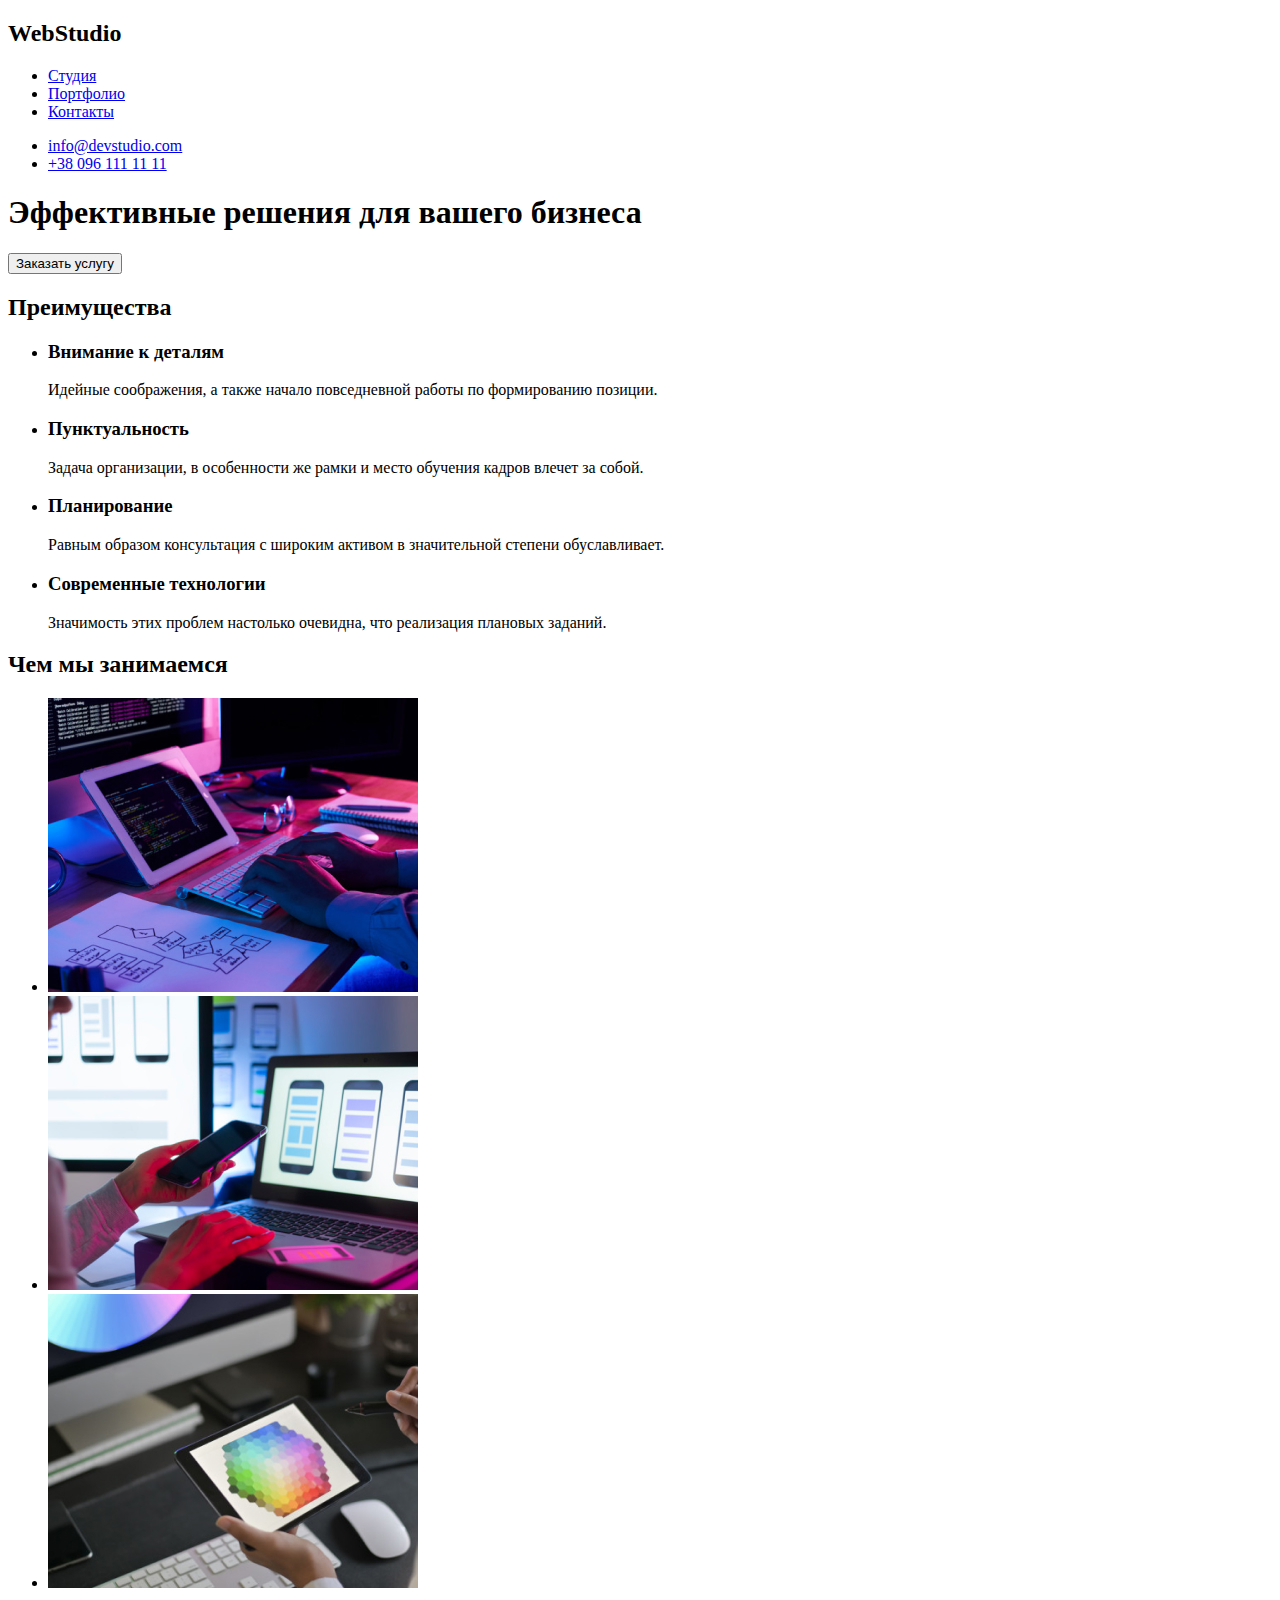
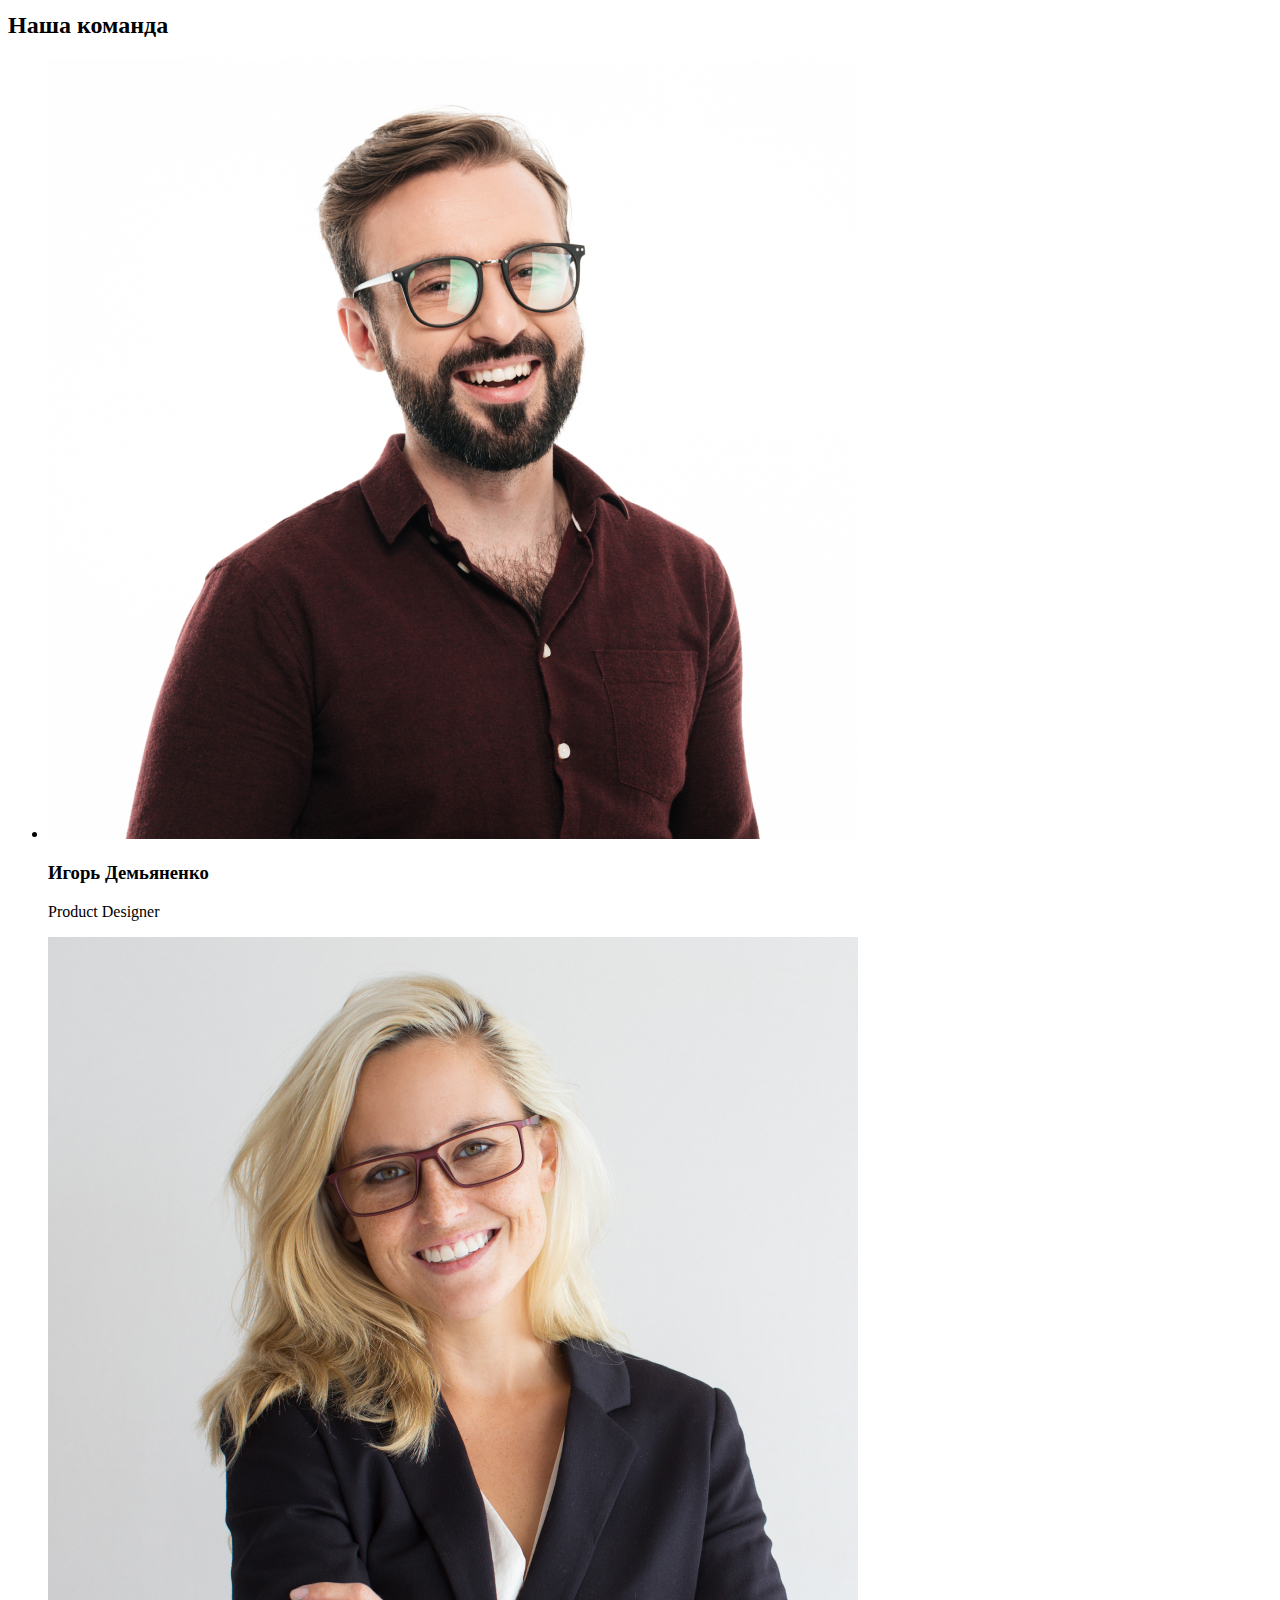
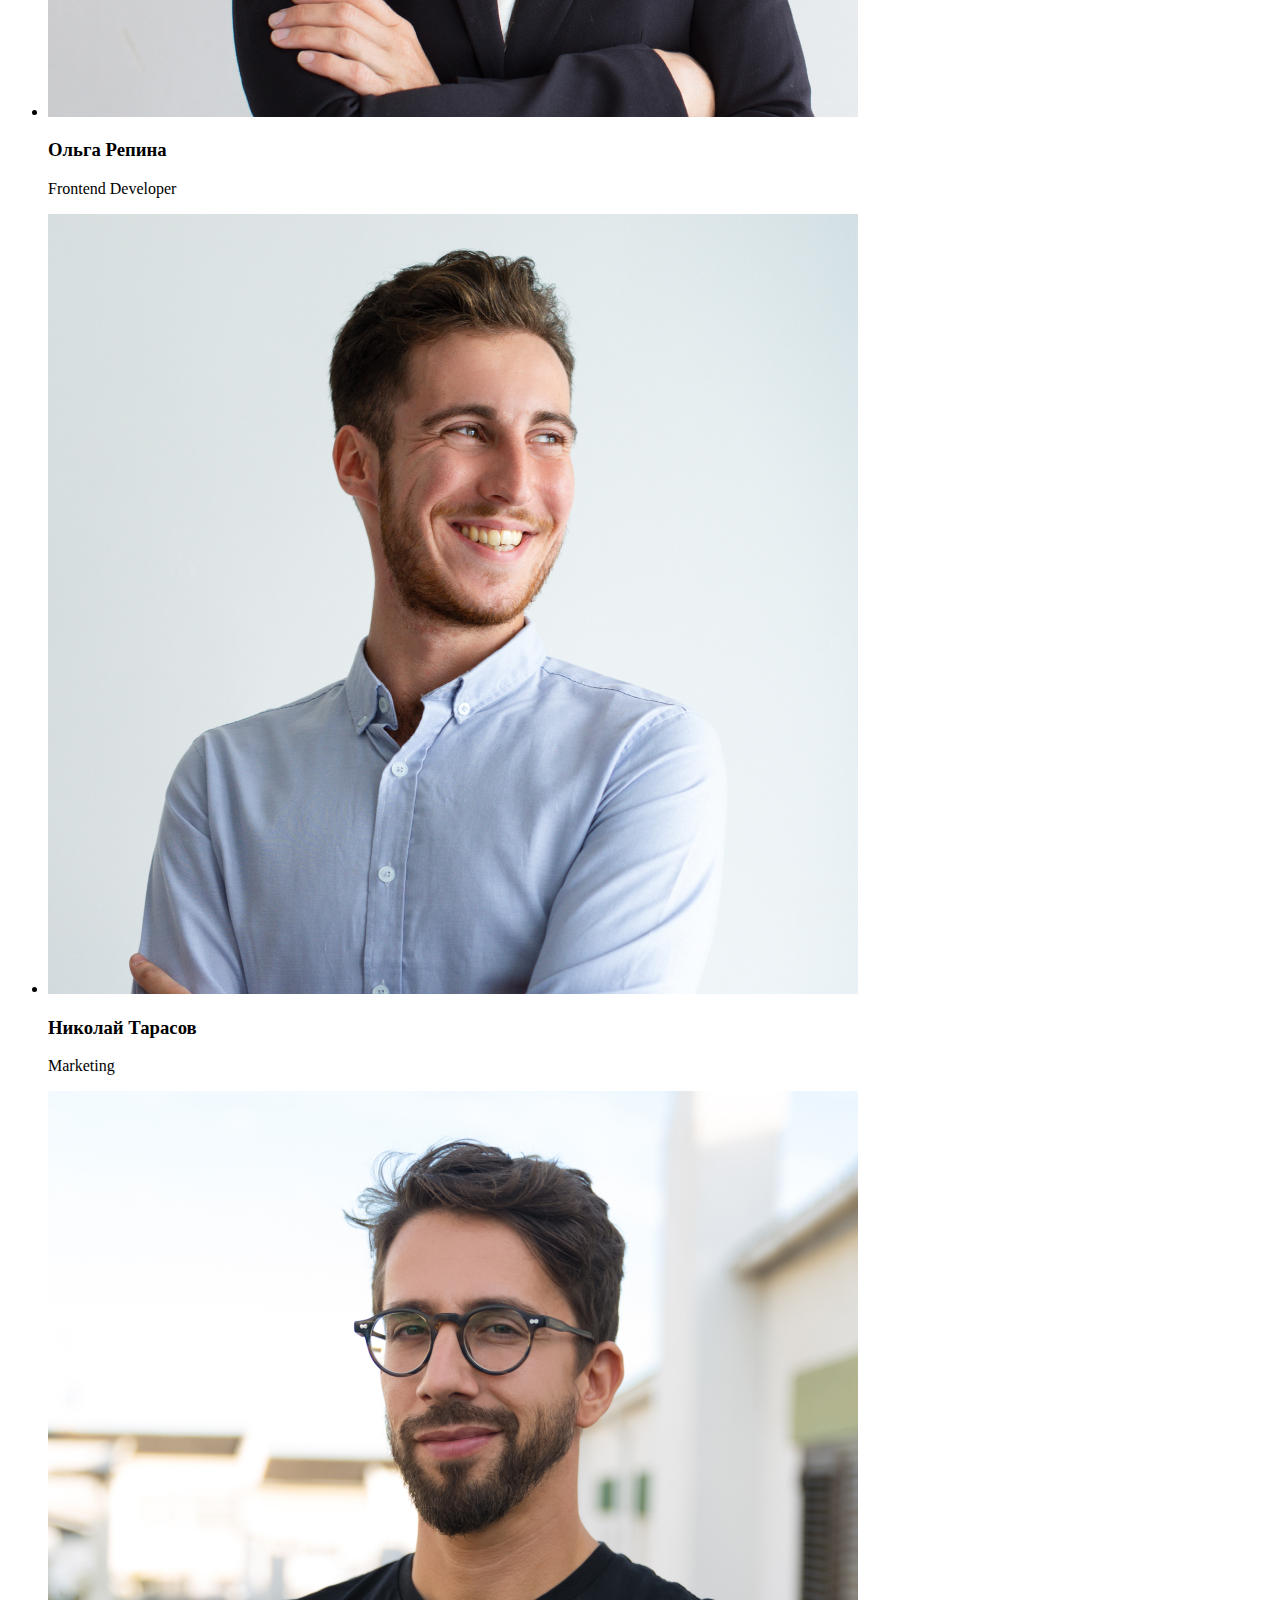
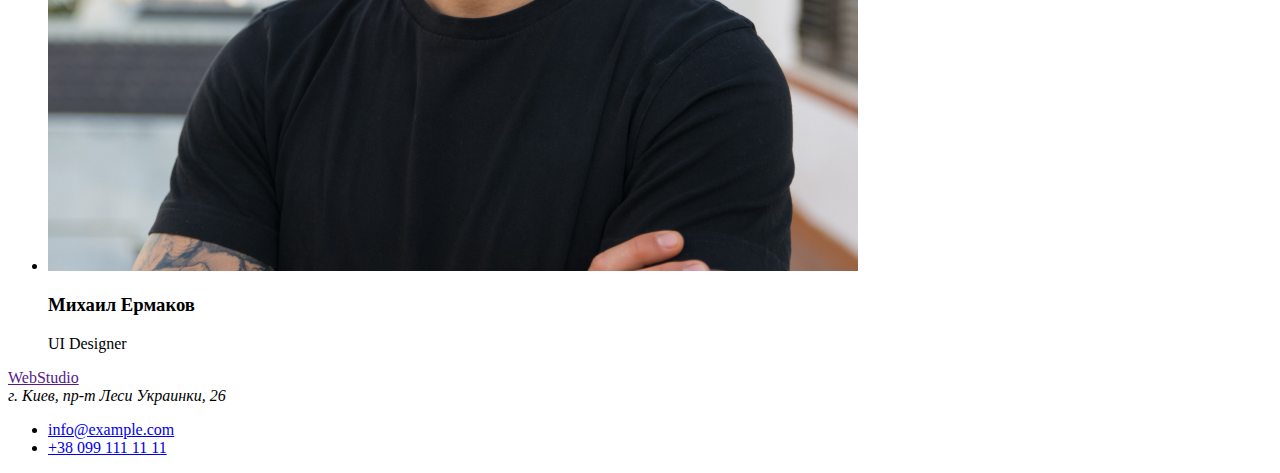
<file: index.html>
<!DOCTYPE html>
<html lang="ru">
  <head>
    <meta charset="UTF-8" />
    <meta name="viewport" content="width=device-width, initial-scale=1.0" />
    <title>Document</title>
  </head>
  <body>
    <!-- Шапка -->
    <header>
      <h2>WebStudio</h2>
      <nav>
        <ul>
          <li>
            <a href="#">Студия</a>
          </li>
          <li>
            <a href="#">Портфолио</a>
          </li>
          <li>
            <a href="#">Контакты</a>
          </li>
        </ul>
      </nav>
        <ul>
          <li>
            <a href="mailto:info@devstudio.com">info@devstudio.com</a>
          </li>
          <li>
            <a href="tel:380961111111">+38 096 111 11 11</a>
          </li>
        </ul>
      
    </header>
    <main>
      <!-- Герой -->
      <section>
        <h1>Эффективные решения для вашего бизнеса</h1>
        <button>Заказать услугу</button>
      </section>
      <!-- Секция с преимуществами -->
      <section>
        <h2>Преимущества</h2>
        <ul>
          <li>
            <h3>Внимание к деталям</h3>
            <p>
              Идейные соображения, а также начало повседневной работы по
              формированию позиции.
            </p>
          </li>
          <li>
            <h3>Пунктуальность</h3>
            <p>
              Задача организации, в особенности же рамки и место обучения кадров
              влечет за собой.
            </p>
          </li>
          <li>
            <h3>Планирование</h3>
            <p>
              Равным образом консультация с широким активом в значительной
              степени обуславливает.
            </p>
          </li>
          <li>
            <h3>Современные технологии</h3>
            <p>
              Значимость этих проблем настолько очевидна, что реализация
              плановых заданий.
            </p>
          </li>
        </ul>
      </section>

      <!-- Секция с родом занятия компании -->
      <section>
        <h2>Чем мы занимаемся</h2>
        <ul>
          <li>
            <img
              src="./images/work1.jpg"
              alt="Планшет и клавиатура на рабочем столе"
            />
          </li>
          <li>
            <img
              src="./images/work2.jpg"
              alt="Работа с ноутбуком и смартфоном"
            />
          </li>
          <li>
            <img
              src="./images/work3.jpg"
              alt="Палитра цветов на экране планшета"
            />
          </li>
        </ul>
      </section>

      <!-- Секция с членами команды -->
      <section>
        <h2>Наша команда</h2>
        <ul>
          <li>
            <img src="./images/team1.jpg" alt="Фото продукт дизайнера" />
            <h3>Игорь Демьяненко</h3>
            <p>Product Designer</p>
          </li>
          <li>
            <img src="./images/team2.jpg" alt="Фото Frontend девелопера" />
            <h3>Ольга Репина</h3>
            <p>Frontend Developer</p>
          </li>
          <li>
            <img src="./images/team3.jpg" alt="Фото маркетолога" />
            <h3>Николай Тарасов</h3>
            <p>Marketing</p>
          </li>
          <li>
            <img src="./images/team4.jpg" alt="Фото UI дизайнера " />
            <h3>Михаил Ермаков</h3>
            <p>UI Designer</p>
          </li>
        </ul>
      </section>
    </main>
    <!-- Футер -->
    <footer>
        <a href="">WebStudio</a>
      <address>
        г. Киев, пр-т Леси Украинки, 26
      </address>
          <ul>
           <li>
            <a href="mailto:info@example.com">info@example.com</a>
           </li>
          <li>
            <a href="tel:380991111111">+38 099 111 11 11</a>
          </li>
        </ul>
      </footer>
  </body>
</html>
</file>
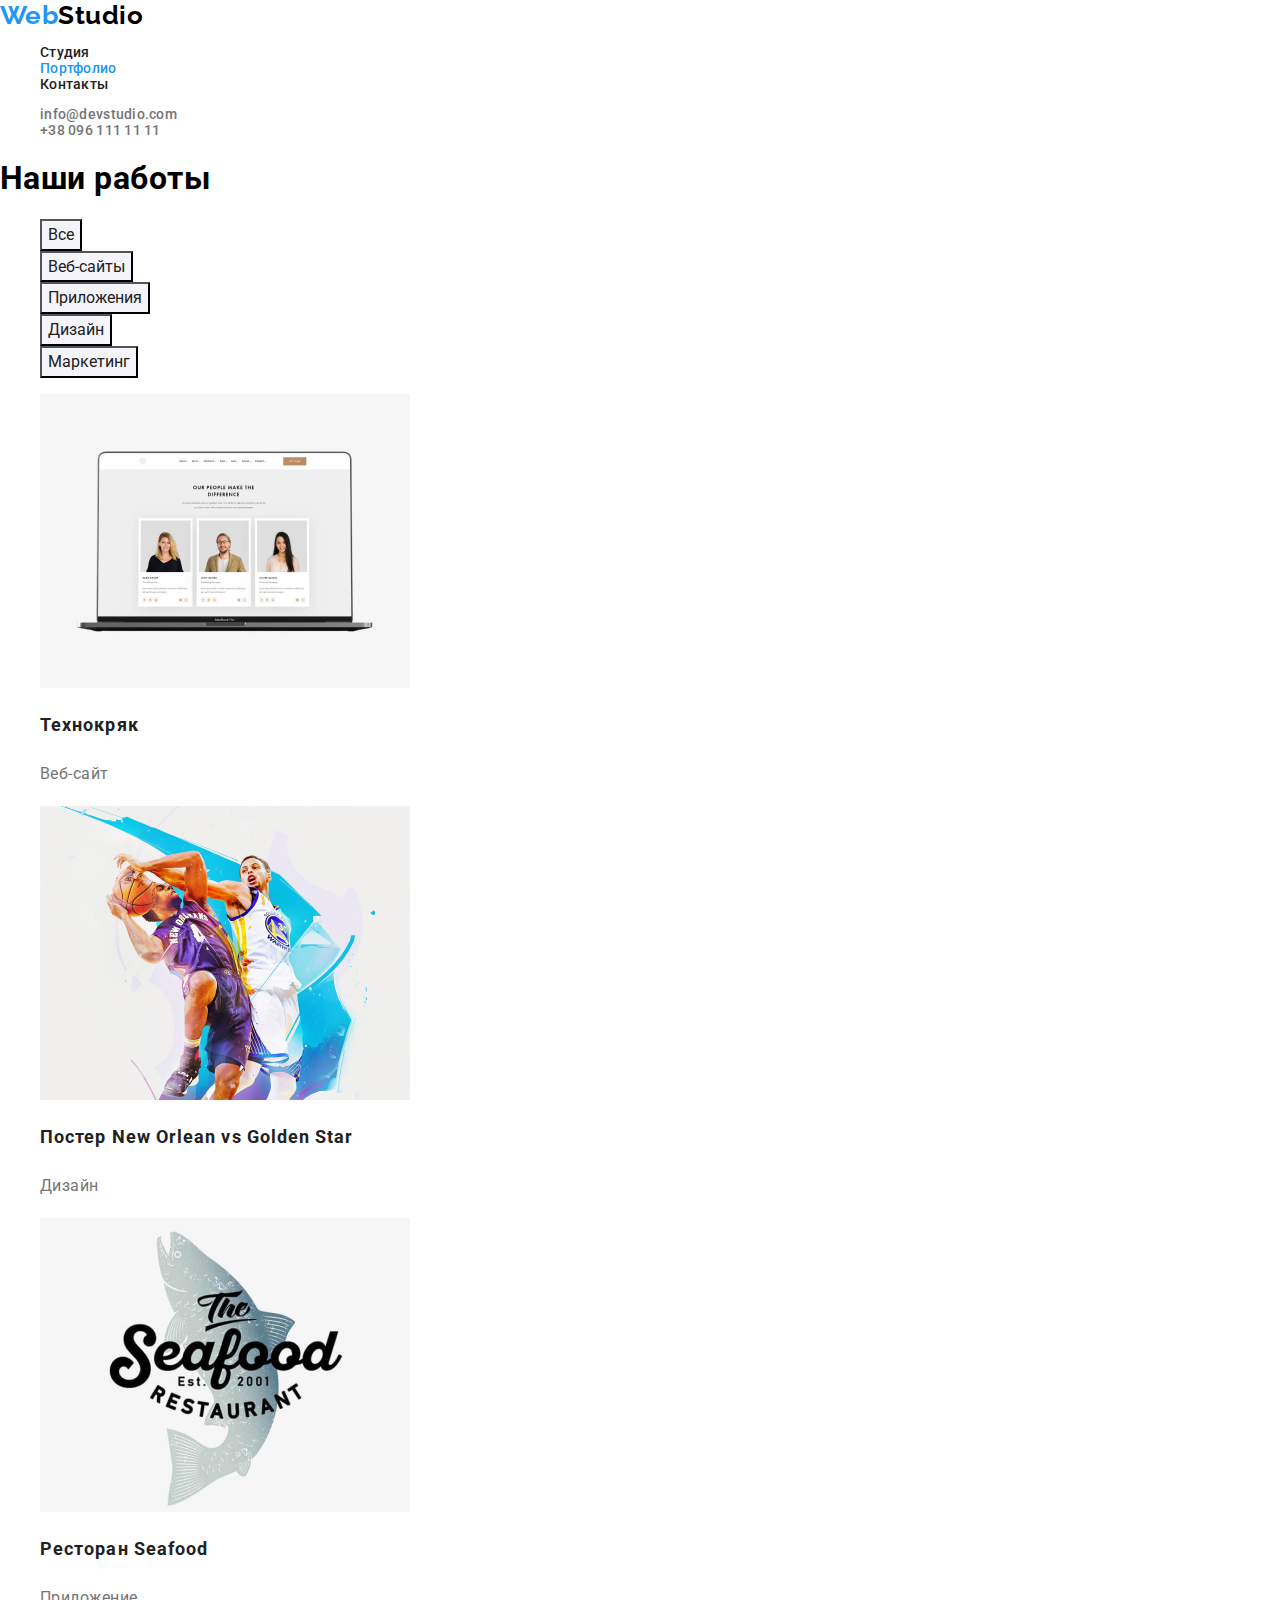
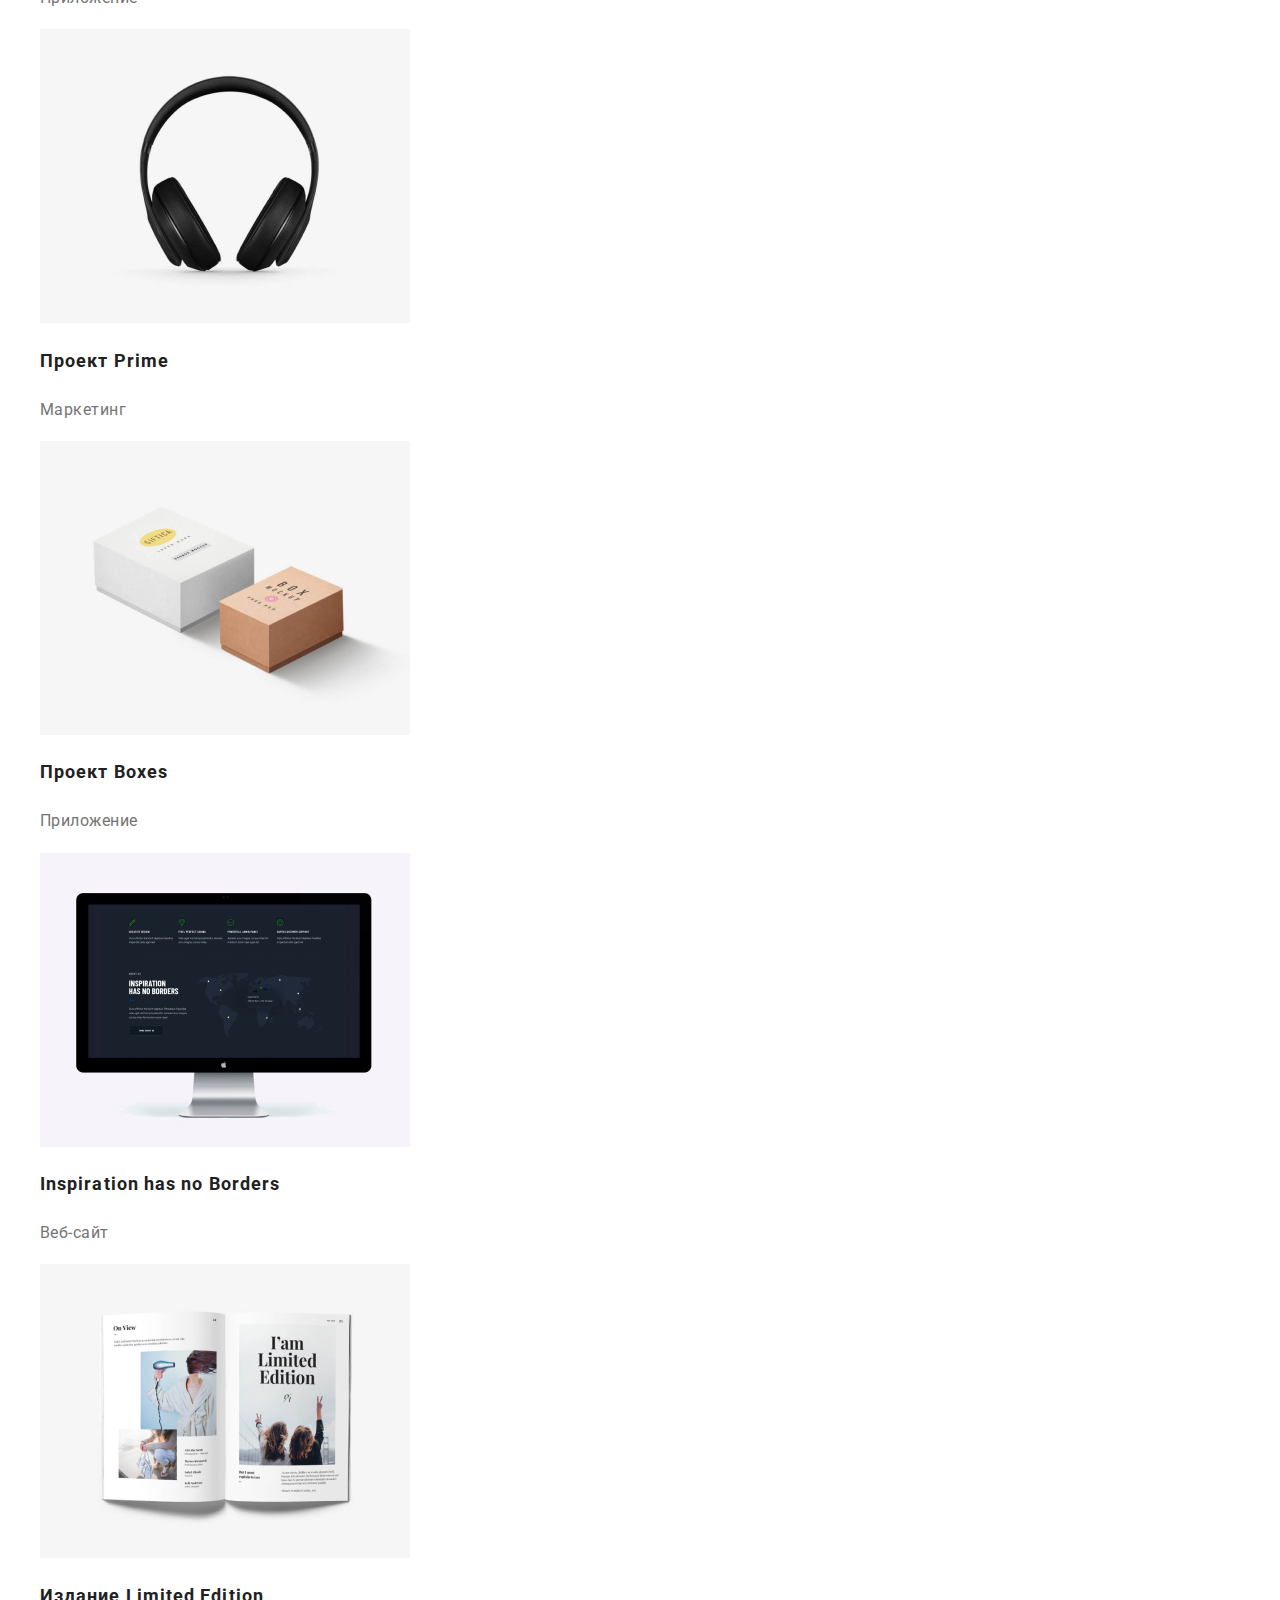
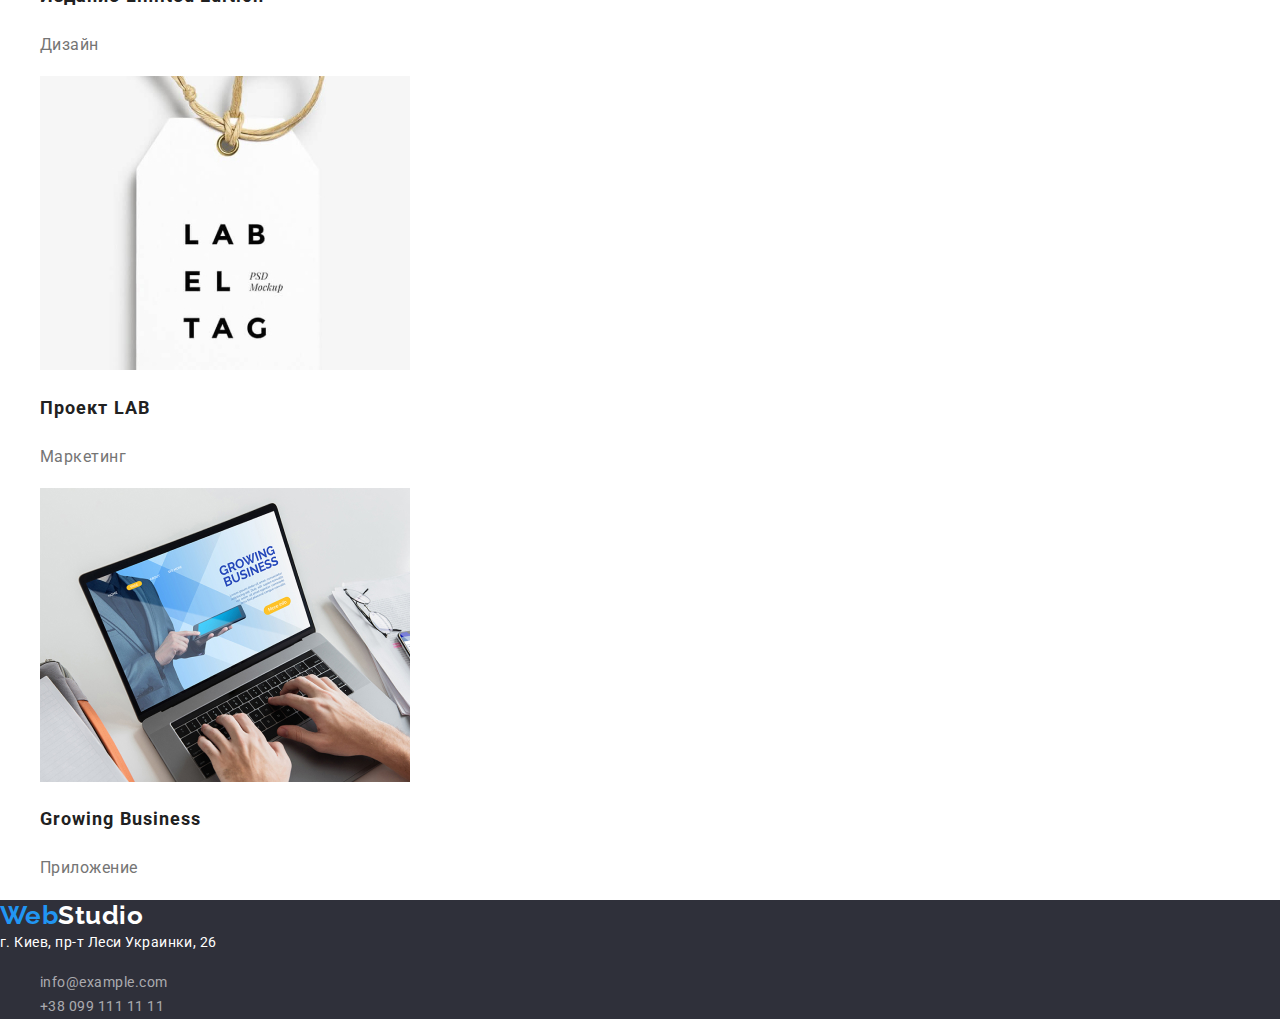
<file: portfolio.html>
<!DOCTYPE html>
<html lang="ru">
  <head>
    <meta charset="UTF-8" />
    <meta name="viewport" content="width=device-width, initial-scale=1.0" />
    <title>Document</title>
    <link rel="preconnect" href="https://fonts.gstatic.com">
    <link href="https://fonts.googleapis.com/css2?family=Raleway:wght@700&family=Roboto:wght@400;500;700;900&display=swap"
      rel="stylesheet">
    <link rel="stylesheet" href="https://cdnjs.cloudflare.com/ajax/libs/modern-normalize/1.0.0/modern-normalize.min.css" />
    <link rel="stylesheet" href="./css/styles.css" />
  </head>

  <body>
    <!-- Шапка -->
    <header class="header">
      <nav>
        <a href="#" class="nav-logo"
          ><span class="logo-item">Web</span>Studio</a
        >
        <ul class="nav-list">
          <li>
            <a href="./index.html" class="link">Студия</a>
          </li>
          <li>
            <a href="./portfolio.html" class="link current">Портфолио</a>
          </li>
          <li>
            <a href="#" class="link">Контакты</a>
          </li>
        </ul>
      </nav>
      <ul class="contacts-list">
        <li>
          <a href="mailto:info@devstudio.com" class="link"
            >info@devstudio.com</a
          >
        </li>
        <li>
          <a href="tel:380961111111" class="link">+38 096 111 11 11</a>
        </li>
      </ul>
    </header>
    <main>
      <section>
      <h1>Наши работы</h1>
      <ul class="filter">
        <li>
          <button type="button">Все</button>
        </li>
        <li>
          <button type="button">Веб-сайты</button>
        </li>
        <li>
          <button type="button">Приложения</button>
        </li>
        <li>
          <button type="button">Дизайн</button>
        </li>
        <li>
          <button type="button">Маркетинг</button>
        </li>
      </ul>

      <ul class="works-list">
        <li>
          <a href="#" class="link">
          <img src="./images/li1.jpg" alt="Ноутбук" />
          <h2>Технокряк</h2>
          <p>Веб-сайт</p>
          </a>
        </li>
        <li>
          <a href="#" class="link">
          <img src="./images/li2.jpg" alt="Два баскетболиста" />
          <h2>Постер New Orlean vs Golden Star</h2>
          <p>Дизайн</p>
          </a>
        </li>
        <li>
          <a href="#" class="link">
          <img src="./images/li3.jpg" alt="Логотип ресторана" />
          <h2>Ресторан Seafood</h2>
          <p>Приложение</p>
          </a>
        </li>
        <li>
          <a href="#" class="link">
          <img src="./images/li4.jpg" alt="Накладные наушники" />
          <h2>Проект Prime</h2>
          <p>Маркетинг</p>
          </a>
        </li>
        <li>
          <a href="#" class="link">
          <img src="./images/li5.jpg" alt="Коробки с логотипами" />
          <h2>Проект Boxes</h2>
          <p>Приложение</p>
          </a>
        </li>
        <li>
          <a href="#" class="link">
          <img src="./images/li6.jpg" alt="iMac" />
          <h2>Inspiration has no Borders</h2>
          <p>Веб-сайт</p>
          </a>
        </li>
        <li>
          <a href="#" class="link">
          <img src="./images/li7.jpg" alt="Раскрытый журнал" />
          <h2>Издание Limited Edition</h2>
          <p>Дизайн</p>
          </a>
        </li>
        <li>
          <a href="#" class="link">
          <img src="./images/li8.jpg" alt="Бирка с логотипом" />
          <h2>Проект LAB</h2>
          <p>Маркетинг</p>
          </a>
        </li>
        <li>
          <a href="#" class="link">
          <img src="./images/li9.jpg" alt="Ноутбук, на котором печатают" />
          <h2>Growing Business</h2>
          <p>Приложение</p>
          </a>
        </li>
      </ul>
      </section>
    </main>
    <!-- Футер -->
    <footer class="footer">
      <a href="#" class="logo"><span class="logo-item">Web</span>Studio</a>
      <address>г. Киев, пр-т Леси Украинки, 26</address>
      <ul>
        <li>
          <a href="mailto:info@example.com" class="contacts-link"
            >info@example.com</a
          >
        </li>
        <li>
          <a href="tel:380991111111" class="contacts-link">+38 099 111 11 11</a>
        </li>
      </ul>
    </footer>
  </body>
</html>
</file>
<file: css/styles.css>
:root {
  --primary-text-color: #757575;
  --title-text-color: #212121;
  --white-color: #ffffff;
  --accent-color: #2196f3;
  --primary-bcg-color: #2f303a;
  --sec-bcg-color: #f5f4fa;
}

body {
  font-family: Roboto, sans-serif;
  letter-spacing: 0.03em;
}

ul {
  list-style: none;
}

/* Шапка сайта */
.header {
  background-color: var(--white-color);
}

.nav-logo {
  color: #000000;

  font-family: Raleway, sans-serif;
  font-weight: 700;
  font-size: 26px;
  line-height: 1.2;
  text-decoration: none;
}

.logo-item {
  color: var(--accent-color);

  font-family: Raleway, sans-serif;
  font-weight: 700;
  font-size: 26px;
  line-height: 1.2;
}

.nav-list {
  font-weight: 500;
  font-size: 14px;
  line-height: 1.14;
  letter-spacing: 0.02em;
}
.nav-list .link {
  color: var(--title-text-color);
  text-decoration: none;
}

.nav-list .link:hover,
.nav-list .link:focus {
  color: var(--accent-color);
}

.nav-list .link.current {
  color: var(--accent-color);
}

.contacts-list {
  font-weight: 500;
  font-size: 14px;
  line-height: 1.14;
  letter-spacing: 0.02em;
}

.contacts-list .link {
  color: var(--primary-text-color);
  text-decoration: none;
}

.contacts-list .link:hover,
.contacts-list .link:focus {
  color: var(--accent-color);
}

/* Секция Герой */

.hero {
  background-color: var(--primary-bcg-color);
}

.hero-title {
  color: var(--white-color);

  font-weight: 900;
  font-size: 44px;
  line-height: 1.36;
  text-align: center;
  text-transform: uppercase;
  letter-spacing: 0.06em;
}

.button {
  color: var(--white-color);
  background-color: var(--accent-color);

  font-family: inherit
  font-weight: 700;
  font-size: 16px;
  line-height: 1.9;
  letter-spacing: 0.06em;
}

/* Секция с преимуществами */

.features .list-title {
  color: var(--title-text-color);

  font-weight: 700;
  font-size: 14px;
  line-height: 1.43;
  text-transform: uppercase;
}

.features .list-text {
  color: var(--primary-text-color);

  font-weight: 400;
  font-size: 14px;
  line-height: 1.71;
}

.section-title {
  color: var(--title-text-color);

  font-weight: 700;
  font-size: 36px;
  line-height: 1.16;
  text-align: center;
}

/* Секция с членами команды */

.members {
  background-color: var(--sec-bcg-color);
}

.members .list-title {
  color: var(--title-text-color);

  font-weight: 500;
  font-size: 16px;
  line-height: 1.2;
}

.members .list-text {
  color: var(--primary-text-color);

  font-weight: 400;
  font-size: 16px;
  line-height: 1.2;
}
/* Футер */
.footer {
  background-color: var(--primary-bcg-color);
}

.footer .logo {
  color: var(--white-color);

  font-family: Raleway, sans-serif;
  font-weight: 700;
  font-size: 26px;
  line-height: 1.19;
  text-decoration: none;
}

.footer .logo-item {
  color: var(--accent-color);
}

address {
  color: var(--white-color);

  font-style: normal;
  font-weight: 400;
  font-size: 14px;
  line-height: 1.71;
}

.footer .contacts-link {
  color: rgba(255, 255, 255, 0.6);

  font-weight: 400;
  font-size: 14px;
  line-height: 1.71;
  text-decoration: none;
}

.filter button {
  color: var(--title-text-color);
  background-color: var(--sec-bcg-color);

  font-family: inherit
  font-weight: 500;
  font-size: 16px;
  line-height: 1.62;
}
.filter button:hover,
.filter button:focus {
  color: var(--white-color);
  background-color: var(--accent-color);
}

.works-list {
  background-color: var(--white-color);
}

.works-list h2 {
  color: var(--title-text-color);

  font-weight: 700;
  font-size: 18px;
  line-height: 2;
  letter-spacing: 0.06em;
}

.works-list p {
  color: var(--primary-text-color);

  font-weight: 400;
  font-size: 16px;
  line-height: 1.9;
}

.works-list .link {
  text-decoration: none;
}
</file>
